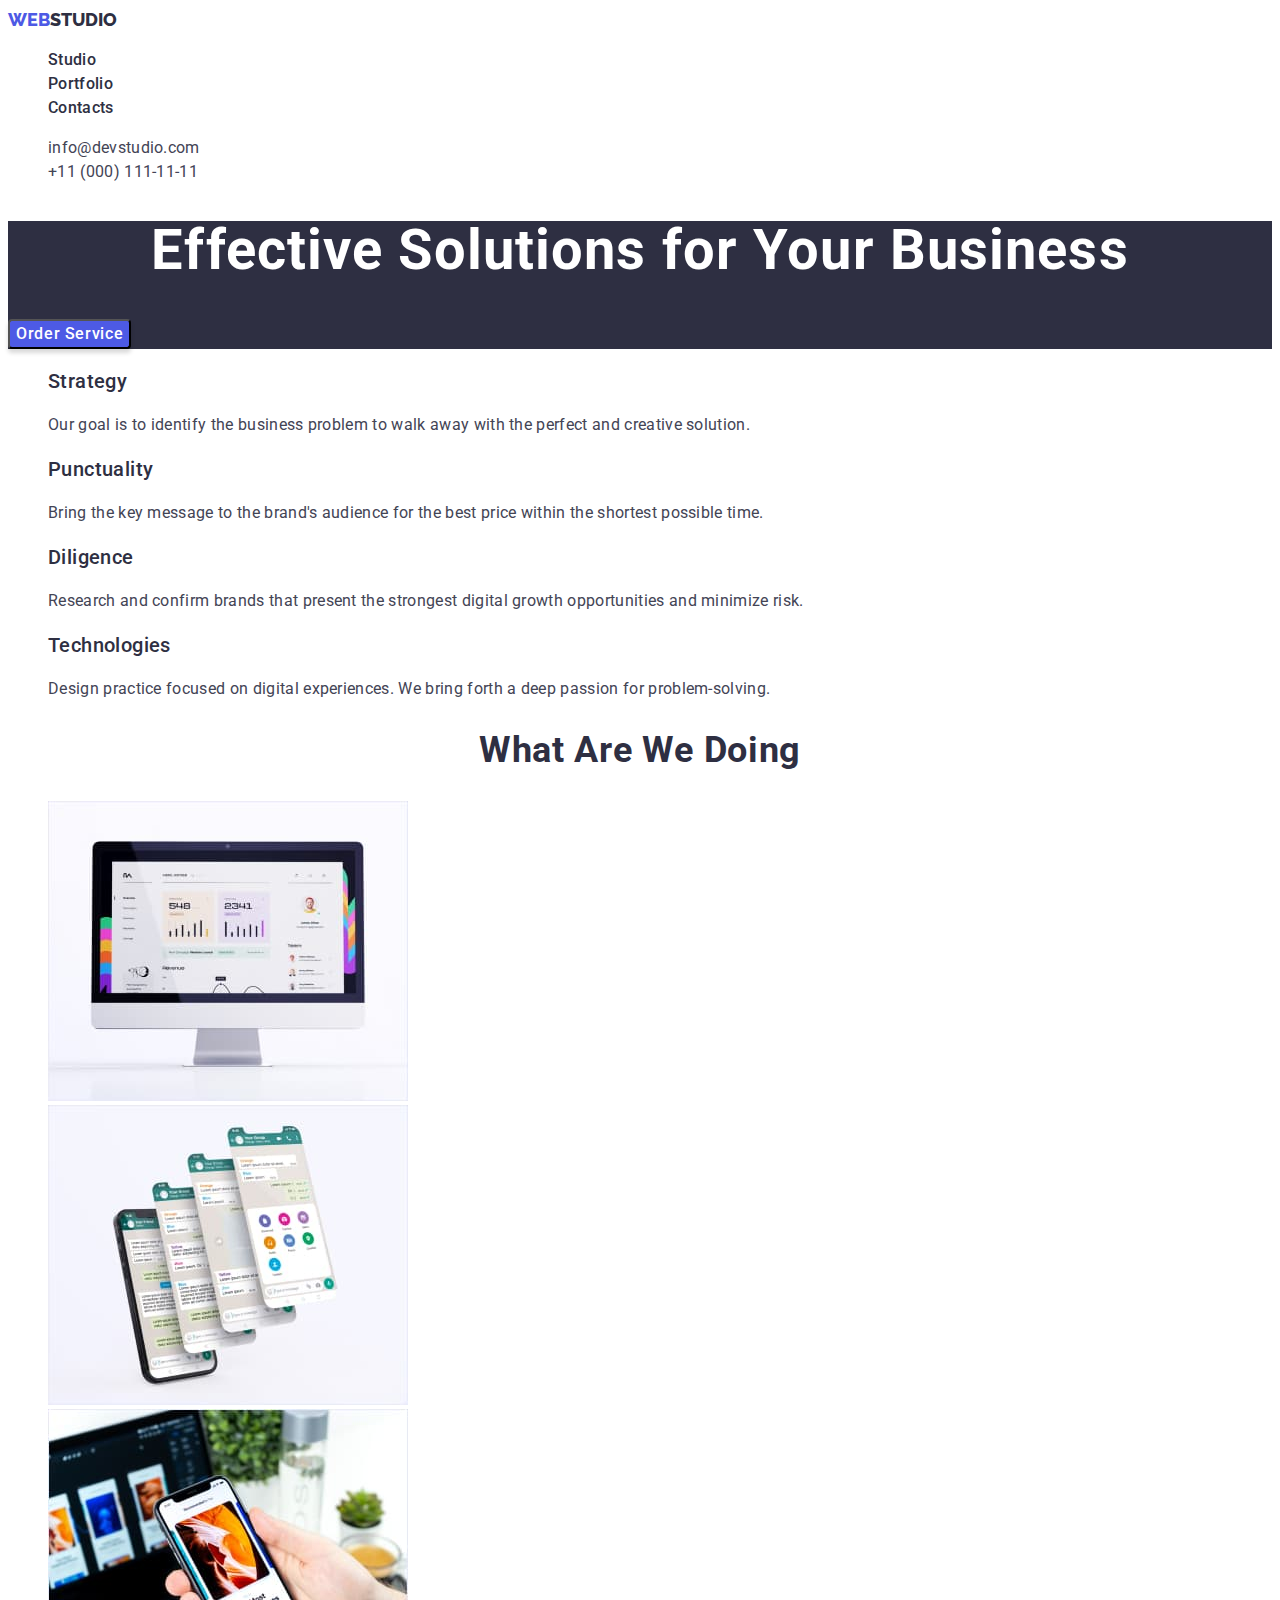
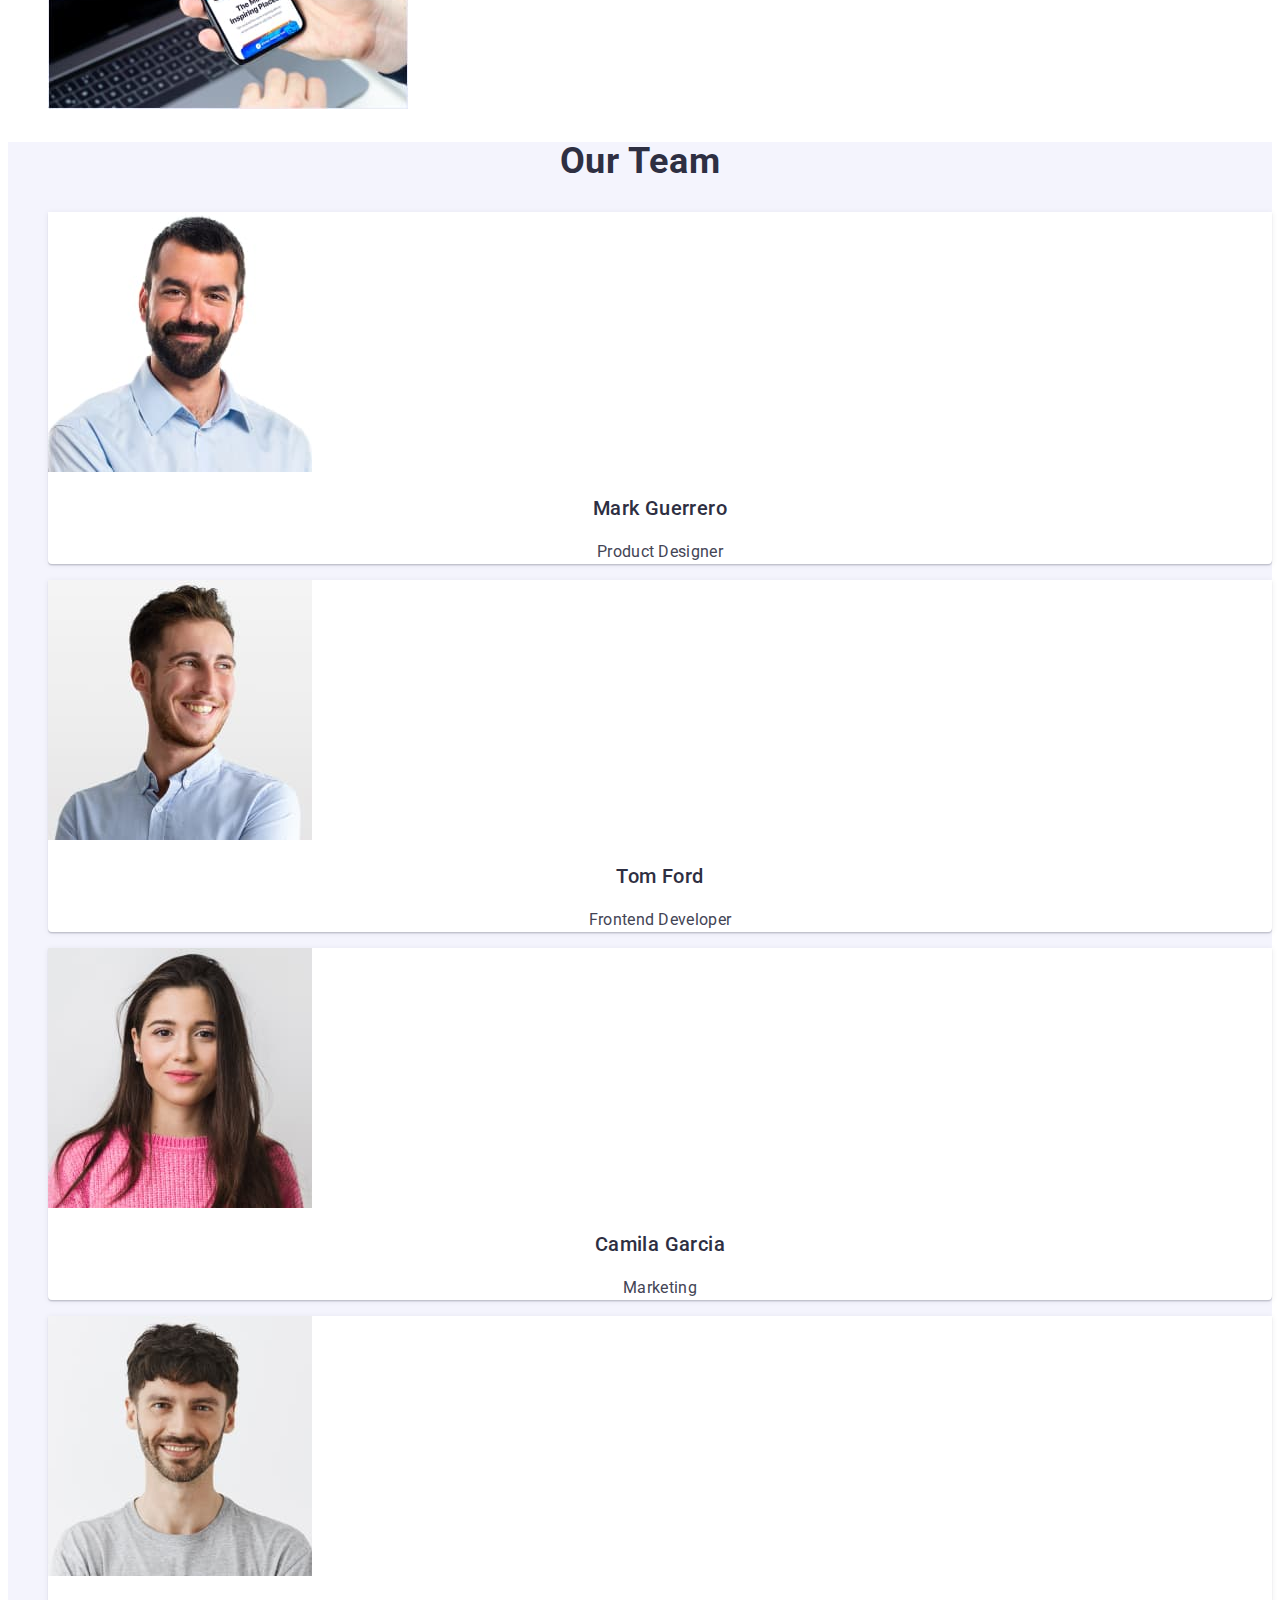
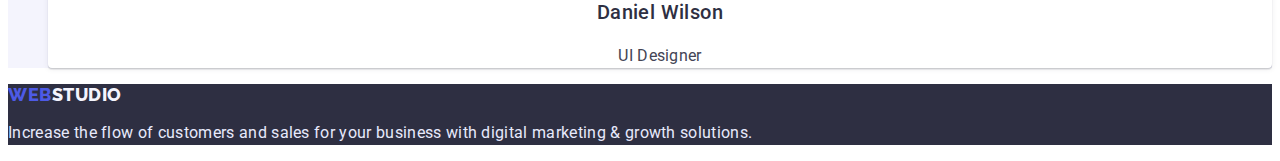
<file: index.html>
<!DOCTYPE html>
<html lang="en">
  <head>
    <meta charset="UTF-8" />
    <meta http-equiv="X-UA-Compatible" content="IE=edge" />
    <meta name="viewport" content="width=device-width, initial-scale=1.0" />
    <title>Студія</title>
    <link rel="preconnect" href="https://fonts.googleapis.com" />
    <link rel="preconnect" href="https://fonts.gstatic.com" crossorigin />
    <link
      href="https://fonts.googleapis.com/css2?family=Raleway:wght@800&family=Roboto:wght@400;500;700&display=swap"
      rel="stylesheet"
    />
    <link rel="stylesheet" href="./css/styles.css" />
  </head>
  <body>
    <header class="header">
      <nav class="header-navigation">
        <a href="./index.html" class="header-logo link"
          ><span>Web</span>Studio</a
        >
        <ul class="list">
          <li><a href="./index.html" class="header-link link">Studio</a></li>
          <li>
            <a href="./portfolio.html" class="header-link link">Portfolio</a>
          </li>
          <li><a href="" class="header-link link">Contacts</a></li>
        </ul>
      </nav>
      <address>
        <ul class="list">
          <li>
            <a href="mailto:info@devstudio.com" class="header-mail link"
              >info@devstudio.com</a
            >
          </li>
          <li>
            <a href="tel:+110001111111" class="header-tel link"
              >+11 (000) 111-11-11</a
            >
          </li>
        </ul>
      </address>
    </header>
    <main>
      <section class="hero">
        <h1 class="hero-title">Effective Solutions for Your Business</h1>
        <button type="button" class="hero-btn btn">Order Service</button>
      </section>
      <section class="features">
        <h2 class="visually-hidden">Our features</h2>
        <ul class="features-list list">
          <li>
            <h3 class="features-list-item-title list-item-title">Strategy</h3>
            <p class="features-list-item-text text">
              Our goal is to identify the business problem to walk away with the
              perfect and creative solution.
            </p>
          </li>
          <li>
            <h3 class="features-list-item-title list-item-title">
              Punctuality
            </h3>
            <p class="features-list-item-text text">
              Bring the key message to the brand's audience for the best price
              within the shortest possible time.
            </p>
          </li>
          <li>
            <h3 class="features-list-item-title list-item-title">Diligence</h3>
            <p class="features-list-item-text text">
              Research and confirm brands that present the strongest digital
              growth opportunities and minimize risk.
            </p>
          </li>
          <li>
            <h3 class="features-list-item-title list-item-title">
              Technologies
            </h3>
            <p class="features-list-item-text text">
              Design practice focused on digital experiences. We bring forth a
              deep passion for problem-solving.
            </p>
          </li>
        </ul>
      </section>
      <section class="about">
        <h2 class="about-title">What are we doing</h2>
        <ul class="list">
          <li><img src="./images/img-1.jpg" alt="Example" width="360" /></li>
          <li><img src="./images/img-2.jpg" alt="Example" width="360" /></li>
          <li><img src="./images/img-3.jpg" alt="Example" width="360" /></li>
        </ul>
      </section>
      <section class="team">
        <h2 class="team-title">Our Team</h2>
        <ul class="team-list list">
          <li class="team-item">
            <img src="./images/team-img-1.jpg" alt="Photo" width="264" />
            <h3 class="team-name list-item-title">Mark Guerrero</h3>
            <p class="team-text text">Product Designer</p>
          </li>
          <li class="team-item">
            <img src="./images/team-img-2.jpg" alt="Photo" width="264" />
            <h3 class="team-name list-item-title">Tom Ford</h3>
            <p class="team-text text">Frontend Developer</p>
          </li>
          <li class="team-item">
            <img src="./images/team-img-3.jpg" alt="Photo" width="264" />
            <h3 class="team-name list-item-title">Camila Garcia</h3>
            <p class="team-text text">Marketing</p>
          </li>
          <li class="team-item">
            <img src="./images/team-img-4.jpg" alt="Photo" width="264" />
            <h3 class="team-name list-item-title">Daniel Wilson</h3>
            <p class="team-text text">UI Designer</p>
          </li>
        </ul>
      </section>
    </main>
    <footer class="footer">
      <a href="./index.html" class="footer-logo link"><span>Web</span>Studio</a>
      <p class="footer-text">
        Increase the flow of customers and sales for your business with digital
        marketing & growth solutions.
      </p>
    </footer>
  </body>
</html>
</file>
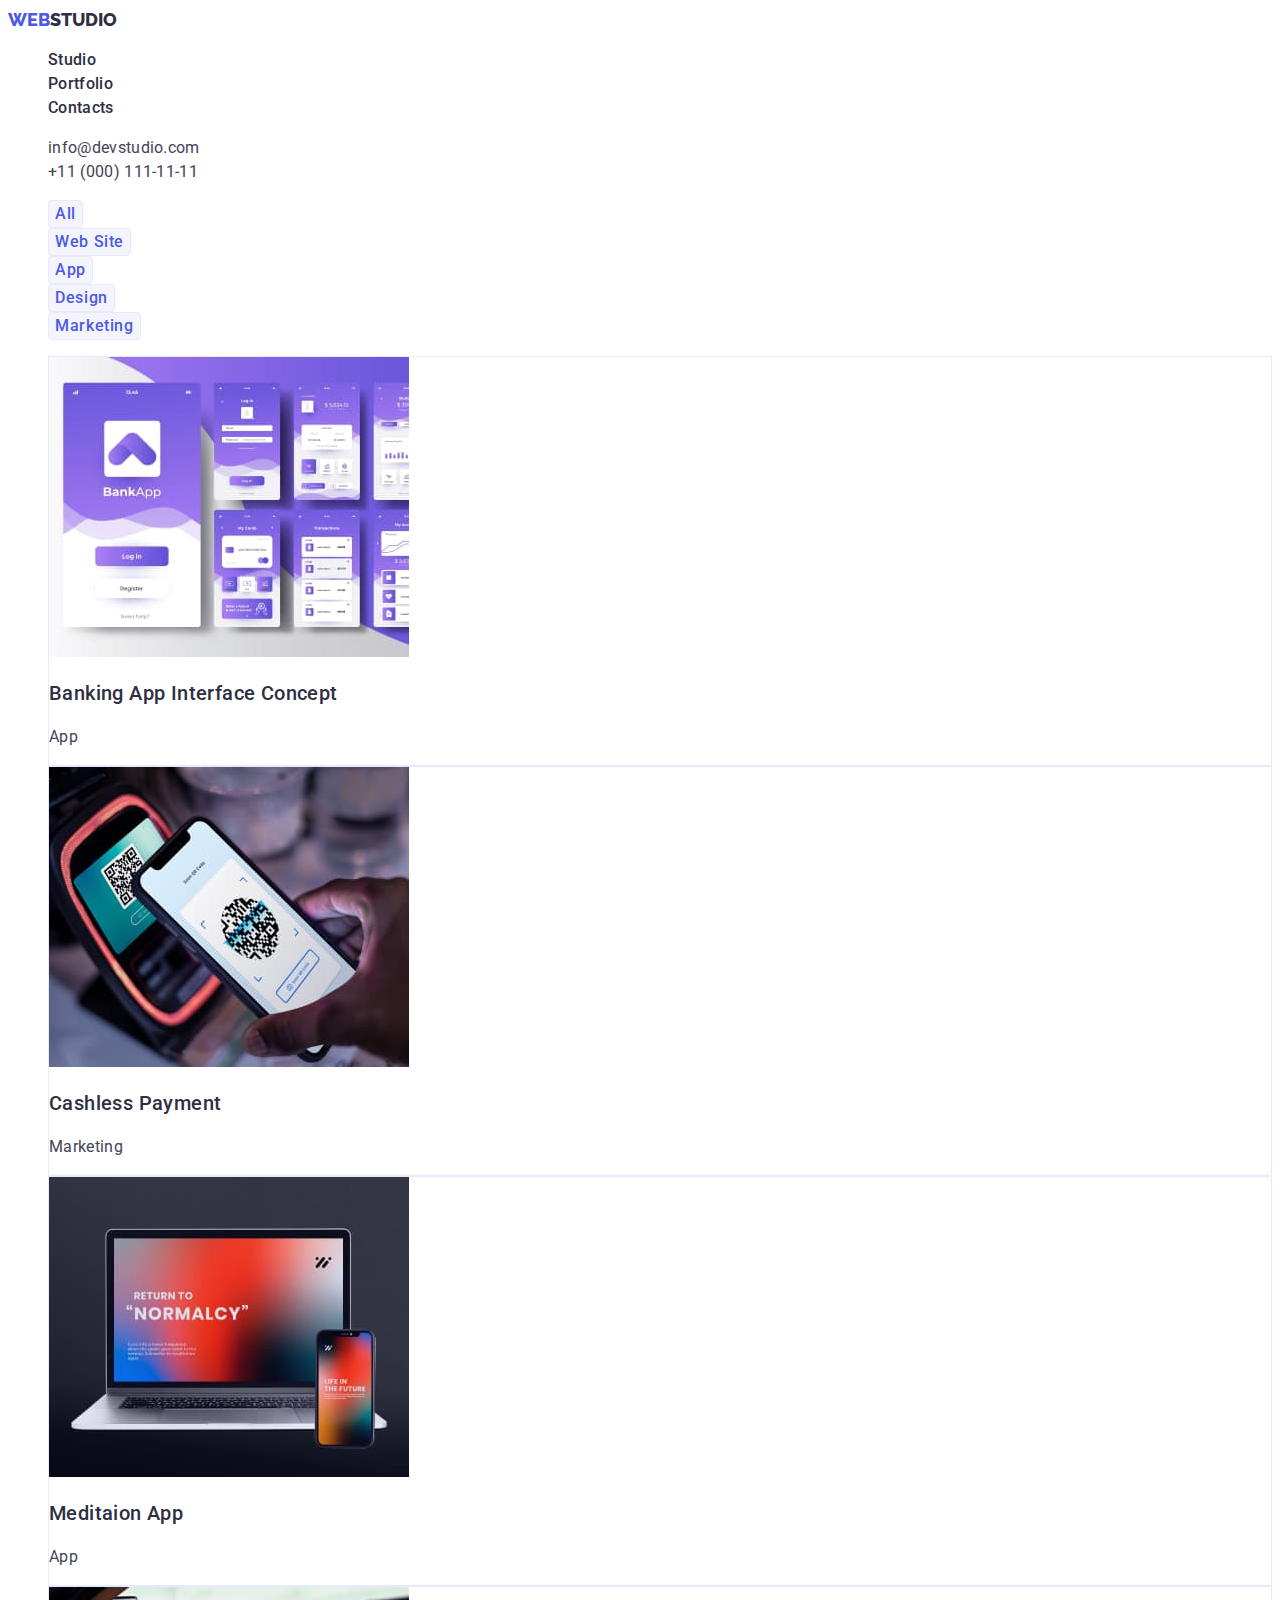
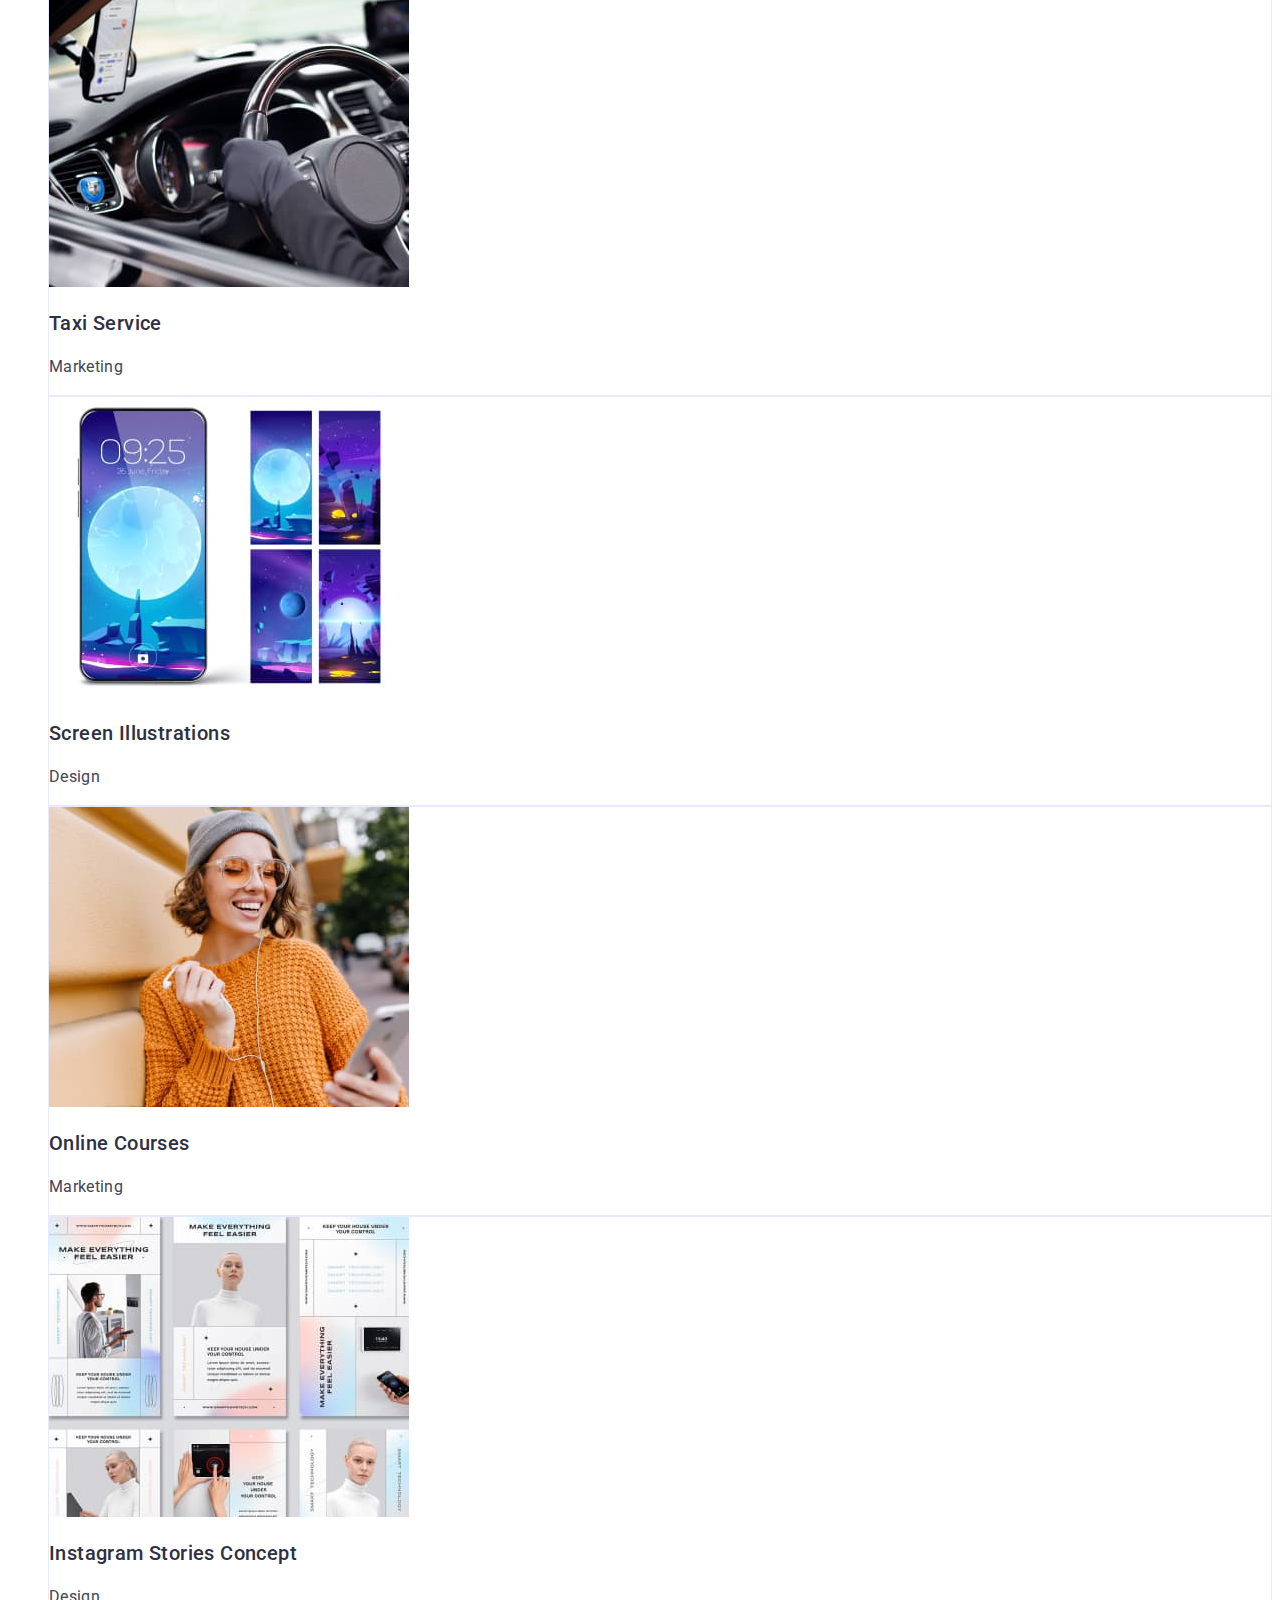
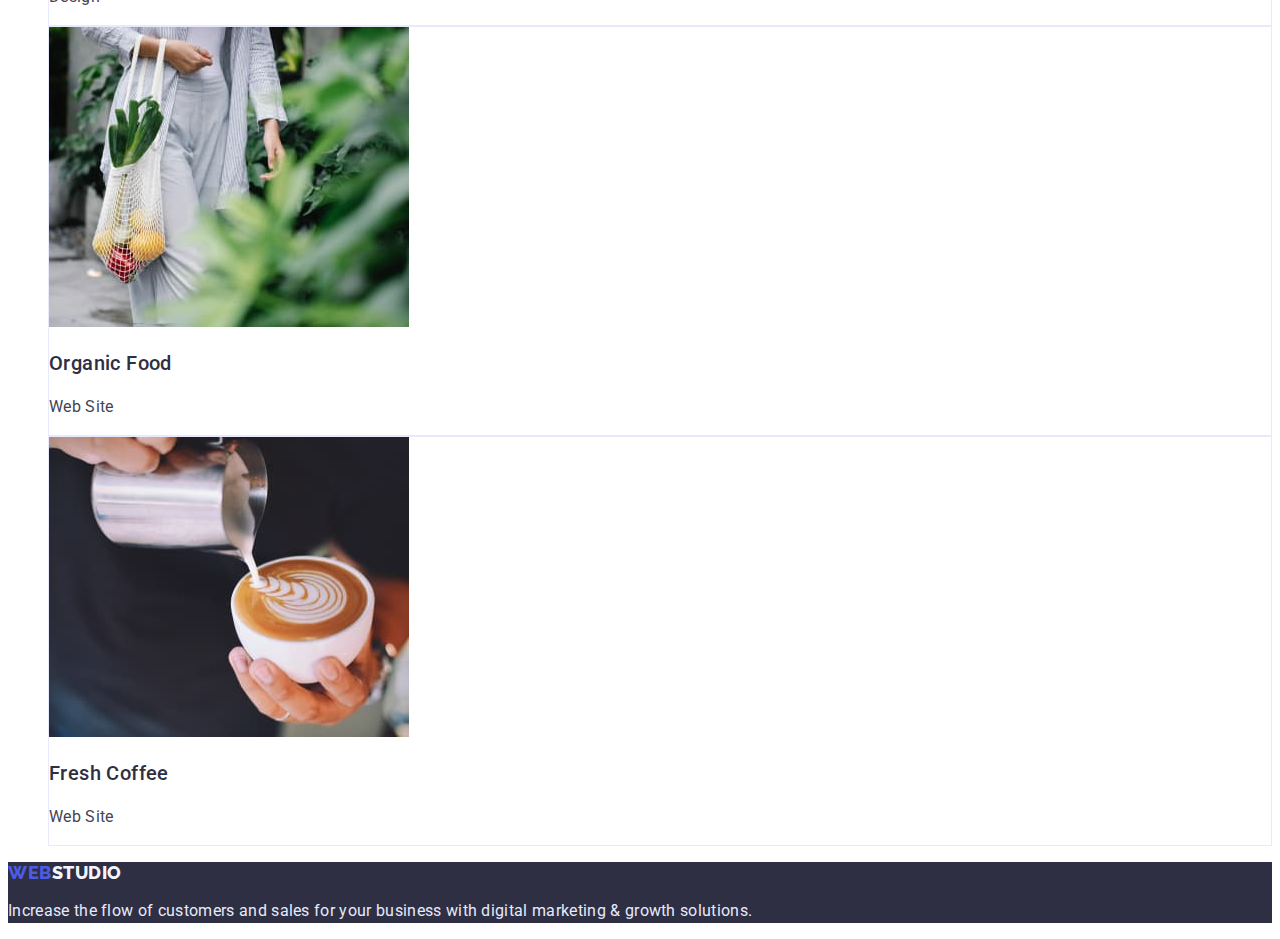
<file: portfolio.html>
<!DOCTYPE html>
<html lang="en">
  <head>
    <meta charset="UTF-8" />
    <meta http-equiv="X-UA-Compatible" content="IE=edge" />
    <meta name="viewport" content="width=device-width, initial-scale=1.0" />
    <title>Портфоліо</title>
    <link rel="preconnect" href="https://fonts.googleapis.com" />
    <link rel="preconnect" href="https://fonts.gstatic.com" crossorigin />
    <link
      href="https://fonts.googleapis.com/css2?family=Raleway:wght@800&family=Roboto:wght@400;500;700&display=swap"
      rel="stylesheet"
    />
    <link rel="stylesheet" href="./css/styles.css" />
  </head>
  <body>
    <header class="header">
      <nav class="header-navigation">
        <a href="./index.html" class="header-logo link"
          ><span>Web</span>Studio</a
        >
        <ul class="list">
          <li><a href="./index.html" class="header-link link">Studio</a></li>
          <li>
            <a href="./portfolio.html" class="header-link link">Portfolio</a>
          </li>
          <li><a href="" class="header-link link">Contacts</a></li>
        </ul>
      </nav>
      <address>
        <ul class="list">
          <li>
            <a href="mailto:info@devstudio.com" class="header-mail link"
              >info@devstudio.com</a
            >
          </li>
          <li>
            <a href="tel:+110001111111" class="header-tel link"
              >+11 (000) 111-11-11</a
            >
          </li>
        </ul>
      </address>
    </header>
    <main>
      <h1 class="visually-hidden">Portfolio</h1>
      <section class="projects">
        <h2 class="visually-hidden">Projects</h2>
        <ul class="list">
          <li><button type="button" class="filter-btn btn">All</button></li>
          <li>
            <button type="button" class="filter-btn btn">Web Site</button>
          </li>
          <li><button type="button" class="filter-btn btn">App</button></li>
          <li>
            <button type="button" class="filter-btn btn">Design</button>
          </li>
          <li>
            <button type="button" class="filter-btn btn">Marketing</button>
          </li>
        </ul>
        <ul class="list">
          <li class="project-card">
            <img
              src="./images/portfolio-img-1.jpg"
              alt="Project picture"
              width="360"
            />
            <h3 class="project-title list-item-title">
              Banking App Interface Concept
            </h3>
            <p class="project-text text">App</p>
          </li>
          <li class="project-card">
            <img
              src="./images/portfolio-img-2.jpg"
              alt="Project picture"
              width="360"
            />
            <h3 class="project-title list-item-title">Cashless Payment</h3>
            <p class="project-text text">Marketing</p>
          </li>
          <li class="project-card">
            <img
              src="./images/portfolio-img-3.jpg"
              alt="Project picture"
              width="360"
            />
            <h3 class="project-title list-item-title">Meditaion App</h3>
            <p class="project-text text">App</p>
          </li>
          <li class="project-card">
            <img
              src="./images/portfolio-img-4.jpg"
              alt="Project picture"
              width="360"
            />
            <h3 class="project-title list-item-title">Taxi Service</h3>
            <p class="project-text text">Marketing</p>
          </li>
          <li class="project-card">
            <img
              src="./images/portfolio-img-5.jpg"
              alt="Project picture"
              width="360"
            />
            <h3 class="project-title list-item-title">Screen Illustrations</h3>
            <p class="project-text text">Design</p>
          </li>
          <li class="project-card">
            <img
              src="./images/portfolio-img-6.jpg"
              alt="Project picture"
              width="360"
            />
            <h3 class="project-title list-item-title">Online Courses</h3>
            <p class="project-text text">Marketing</p>
          </li>
          <li class="project-card">
            <img
              src="./images/portfolio-img-7.jpg"
              alt="Project picture"
              width="360"
            />
            <h3 class="project-title list-item-title">
              Instagram Stories Concept
            </h3>
            <p class="project-text text">Design</p>
          </li>
          <li class="project-card">
            <img
              src="./images/portfolio-img-8.jpg"
              alt="Project picture"
              width="360"
            />
            <h3 class="project-title list-item-title">Organic Food</h3>
            <p class="project-text text">Web Site</p>
          </li>
          <li class="project-card">
            <img
              src="./images/portfolio-img-9.jpg"
              alt="Project picture"
              width="360"
            />
            <h3 class="project-title list-item-title">Fresh Coffee</h3>
            <p class="project-text text">Web Site</p>
          </li>
        </ul>
      </section>
    </main>
    <footer class="footer">
      <a href="./index.html" class="footer-logo link"><span>Web</span>Studio</a>
      <p class="footer-text">
        Increase the flow of customers and sales for your business with digital
        marketing & growth solutions.
      </p>
    </footer>
  </body>
</html>
</file>
<file: css/styles.css>
:root {
    --brand-color: #4D5AE5;
    --action-color: #404BBF;
    --dark-color: #2E2F42;
    --main-background-color: #FFFFFF;
    --success-color: #31D0AA;
    --text-color: #434455;
    --subtle-text-color: #8E8F99;
    --accent-color: #E7E9FC;
    --light-color: #F4F4FD;
}


body {
    font-family: 'Roboto', sans-serif;
    color: var(--dark-color);
}
.link {
    text-decoration: none;
}
.list {
    list-style: none;
}
.btn {
    cursor: pointer;
}
.visually-hidden {
    position: absolute;
    width: 1px;
    height: 1px;
    margin: -1px;
    border: 0;
    padding: 0;
    white-space: nowrap;
    clip-path: inset(100%);
    clip: rect(0 0 0 0);
    overflow: hidden;
}
.text {
    font-size: 16px;
    line-height: 1.5;
    letter-spacing: 0.02em;
    color: var(--text-color);
}
.list-item-title {
    font-weight: 500;
    font-size: 20px;
    line-height: 1.2;
    letter-spacing: 0.02em;
}

/* -----------HEADER----------- */
.header {
    background-color: var(--main-background-color);
}
.header-logo {
    text-transform: uppercase;
    font-family: 'Raleway', sans-serif;
    font-weight: 800;
    font-size: 18px;
    line-height: 1.33;
    color: var(--dark-color);
}
.header-logo > span {
    color: var(--brand-color);
}
.header-link {
    font-weight: 500;
    font-size: 16px;
    line-height: 1.5;
    letter-spacing: 0.02em;
    color: var(--dark-color);
}
.header-mail, .header-tel {
    font-style: normal;
    font-size: 16px;
    line-height: 1.5;
    letter-spacing: 0.02em;
    color: var(--text-color);
}
.header-link:hover, .header-mail:hover, .header-tel:hover,
.header-link:focus, .header-mail:focus, .header-tel:focus {
    color: var(--action-color);
}

/* -----------HERO----------- */
.hero {
    background-color: var(--dark-color);
}
.hero-title {
    font-size: 56px;
    line-height: 1.07;
    text-align: center;
    letter-spacing: 0.02em;
    color: #FFFFFF;
}
.hero-btn {
    font-family: inherit;
    font-weight: 500;
    font-size: 16px;
    line-height: 1.5;
    letter-spacing: 0.04em;
    color: #FFFFFF;
    background-color: var(--brand-color);
    box-shadow: 0px 4px 4px rgba(0, 0, 0, 0.15);
    border-radius: 4px;
    cursor: pointer;
}
.hero-btn:active {
    background-color: var(--action-color);
}

/* -----------FEATURES----------- */
.features {
    background-color: var(--main-background-color);
}
.features-list-item-title {

}
.features-list-item-text {

}

/* -----------ABOUT----------- */
.about {
    background-color: var(--main-background-color);
}
.about-title {
    font-size: 36px;
    line-height: 1.11;
    text-align: center;
    letter-spacing: 0.02em;
    text-transform: capitalize;
}
/* -----------TEAM----------- */
.team {
    background-color: var(--light-color);
}
.team-title {
    font-size: 36px;
    line-height: 1.11;
    text-align: center;
    letter-spacing: 0.02em;
    text-transform: capitalize;
}
.team-item {
    background-color: var(--main-background-color);
    box-shadow: 0px 1px 6px rgba(46, 47, 66, 0.08), 0px 1px 1px rgba(46, 47, 66, 0.16), 0px 2px 1px rgba(46, 47, 66, 0.08);
    border-radius: 0px 0px 4px 4px;
}
.team-name {
    text-align: center;
}
.team-text {
    text-align: center;
}
/* -----------FOOTER----------- */
.footer {
    background-color: var(--dark-color);
}
.footer-logo {
    font-family: 'Raleway';
    font-weight: 800;
    font-size: 18px;
    line-height: 1.17;
    letter-spacing: 0.03em;
    text-transform: uppercase;
    color: var(--light-color);
}
.footer-logo > span {
    color: var(--brand-color);
}
.footer-text {
    font-size: 16px;
    line-height: 1.5;
    letter-spacing: 0.02em;
    color: var(--accent-color);
}

/* -----------PORTFOLIO PAGE----------- */
.projects {
    background-color: var(--main-background-color);
}
.filter-btn {
    font-family: inherit;
    font-weight: 500;
    font-size: 16px;
    line-height: 1.5;
    color: var(--brand-color);
    letter-spacing: 0.04em;
    background-color: var(--light-color);
    border: 1px solid var(--accent-color);
    border-radius: 4px;
}
.filter-btn:active {
    color: #FFFFFF;
    background-color: var(--action-color);
    box-shadow: 0px 3px 1px rgba(0, 0, 0, 0.1), 0px 2px 1px rgba(0, 0, 0, 0.08), 0px 2px 2px rgba(0, 0, 0, 0.12);
    border-radius: 4px;
}
.project-card {
    background-color: var(--main-background-color);
    border: 1px solid var(--accent-color);
}
.project-title {

}
.project-text {

}
</file>
